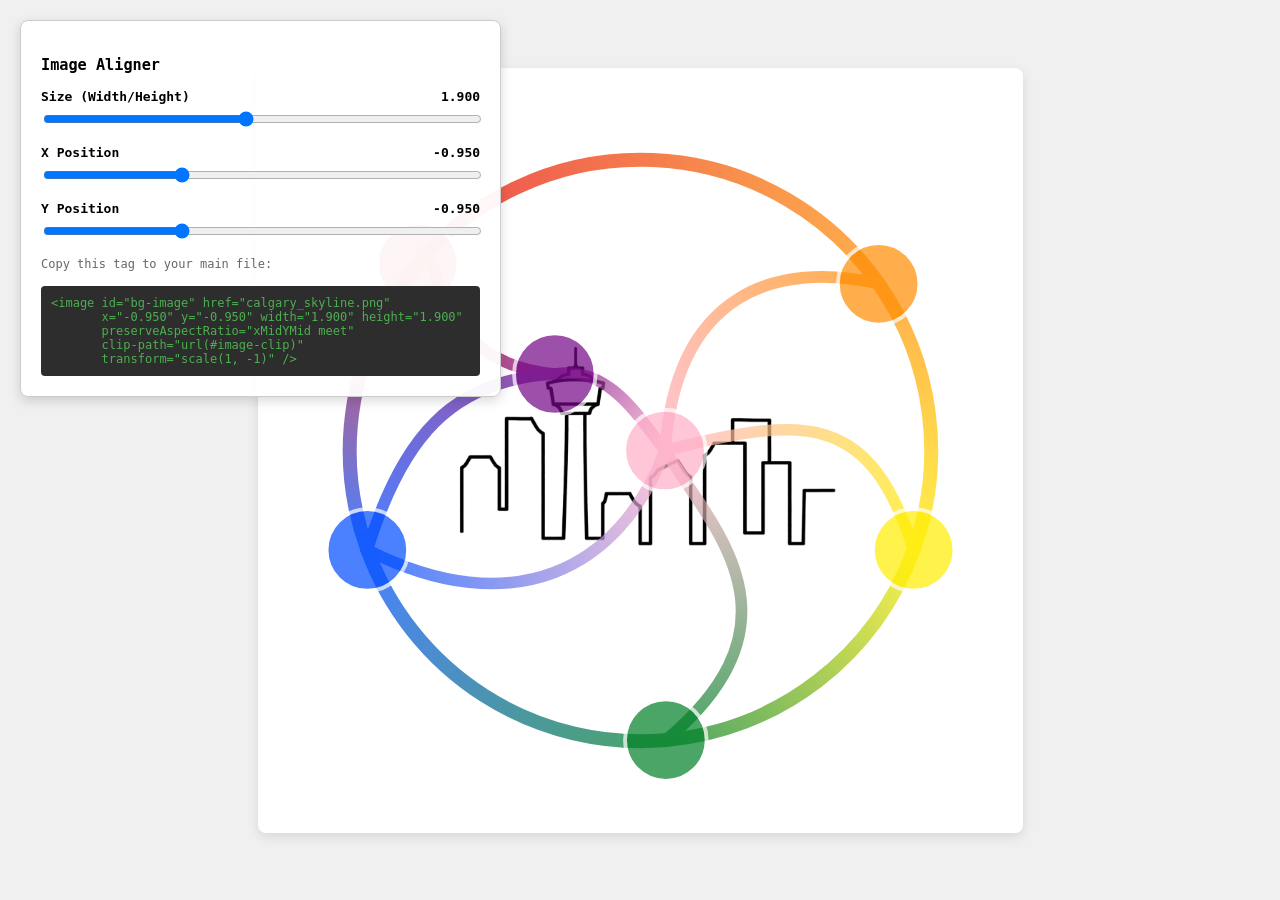
<file: image.html>
<!DOCTYPE html>
<html lang="en">
<head>
    <meta charset="UTF-8">
    <meta name="viewport" content="width=device-width, initial-scale=1.0">
    <title>Image Alignment Editor</title>
    <style>
        body {
            margin: 0;
            background-color: #f0f0f0;
            height: 100vh;
            font-family: monospace;
            display: flex;
            align-items: center;
            justify-content: center;
            overflow: hidden;
        }

        .svg-container {
            width: 85vmin;
            height: 85vmin;
            background: white;
            box-shadow: 0 4px 12px rgba(0,0,0,0.1);
            border-radius: 8px;
        }

        svg {
            width: 100%;
            height: 100%;
            overflow: visible;
        }

        /* Editor UI Panel */
        #editor-ui {
            position: fixed;
            top: 20px;
            left: 20px;
            background: rgba(255, 255, 255, 0.95);
            padding: 20px;
            border: 1px solid #ccc;
            border-radius: 8px;
            box-shadow: 0 4px 12px rgba(0,0,0,0.15);
            z-index: 100;
            min-width: 300px;
        }

        .control-group {
            margin-bottom: 15px;
        }

        .control-group label {
            display: flex;
            justify-content: space-between;
            font-weight: bold;
            margin-bottom: 5px;
        }

        input[type="range"] {
            width: 100%;
        }

        /* Output Box */
        #code-output {
            background: #2d2d2d;
            color: #4CAF50;
            padding: 10px;
            border-radius: 4px;
            white-space: pre-wrap;
            word-wrap: break-word;
            margin-top: 15px;
            font-size: 12px;
            user-select: all;
        }

        /* Graph Styles */
        .node { stroke: #ffffff; stroke-width: 0.0127; }
        path { fill: none; stroke-linecap: round; stroke-linejoin: round; }
        .outer-path { stroke-width: 0.0457; }
        .inner-path { stroke-width: 0.0381; }

        /* Dim the graph slightly so the image stands out while editing */
        #edges, #nodes { opacity: 0.7; pointer-events: none; }
    </style>
</head>
<body>

    <div id="editor-ui">
        <h3>Image Aligner</h3>
        
        <div class="control-group">
            <label><span>Size (Width/Height)</span> <span id="val-size">1.900</span></label>
            <input type="range" id="slider-size" min="0.1" max="4.0" step="0.01" value="1.9">
        </div>

        <div class="control-group">
            <label><span>X Position</span> <span id="val-x">-0.950</span></label>
            <input type="range" id="slider-x" min="-2.5" max="2.5" step="0.01" value="-0.95">
        </div>

        <div class="control-group">
            <label><span>Y Position</span> <span id="val-y">-0.950</span></label>
            <input type="range" id="slider-y" min="-2.5" max="2.5" step="0.01" value="-0.95">
        </div>

        <div style="font-size: 12px; color: #666; margin-top: 10px;">
            Copy this tag to your main file:
        </div>
        <div id="code-output"></div>
    </div>

    <div class="svg-container">
        <svg id="canvas" viewBox="-1.25 -1.25 2.5 2.5">
            <defs id="defs">
                <!-- Static clip path for editor -->
                <clipPath id="image-clip">
                    <circle id="bg-clip-circle" cx="0" cy="0" r="0.95" />
                </clipPath>
            </defs>
            <g id="scene" transform="scale(1, -1)">
                <!-- Target Image: "meet" ensures no cropping -->
                <image id="bg-image" href="calgary_skyline.png" 
                       x="-0.95" y="-0.95" width="1.9" height="1.9" 
                       preserveAspectRatio="xMidYMid meet" 
                       clip-path="url(#image-clip)" 
                       transform="scale(1, -1)" />

                <g id="edges"></g>
                <g id="nodes"></g>
            </g>
        </svg>
    </div>

    <script>
        // --- Editor Logic ---
        const bgImage = document.getElementById("bg-image");
        const sliderSize = document.getElementById("slider-size");
        const sliderX = document.getElementById("slider-x");
        const sliderY = document.getElementById("slider-y");
        
        const valSize = document.getElementById("val-size");
        const valX = document.getElementById("val-x");
        const valY = document.getElementById("val-y");
        const codeOutput = document.getElementById("code-output");

        function updateImage() {
            const size = parseFloat(sliderSize.value).toFixed(3);
            const x = parseFloat(sliderX.value).toFixed(3);
            const y = parseFloat(sliderY.value).toFixed(3);

            valSize.textContent = size;
            valX.textContent = x;
            valY.textContent = y;

            bgImage.setAttribute("width", size);
            bgImage.setAttribute("height", size);
            bgImage.setAttribute("x", x);
            bgImage.setAttribute("y", y);

            // Generate output code with "meet"
            const outputStr = `<image id="bg-image" href="calgary_skyline.png" \n       x="${x}" y="${y}" width="${size}" height="${size}" \n       preserveAspectRatio="xMidYMid meet" \n       clip-path="url(#image-clip)" \n       transform="scale(1, -1)" />`;
            codeOutput.textContent = outputStr;
        }

        sliderSize.addEventListener("input", updateImage);
        sliderX.addEventListener("input", updateImage);
        sliderY.addEventListener("input", updateImage);

        // Initialize output box
        updateImage();


        // --- Static Graph Render Logic (from previous files) ---
        const R = 0.95;
        const deg2rad = d => d * Math.PI / 180;
        const nodeScale = 1.333650793650794;
        
        const nodesData = {
            blue_1:  { angle: 140,  c: "#E40303", r: 0.10 * nodeScale },
            pink_1:  { angle: 35,   c: "#FF8C00", r: 0.10 * nodeScale },
            white_1: { angle: -20,  c: "#FFED00", r: 0.10 * nodeScale },
            pink_2:  { angle: -85,  c: "#008026", r: 0.10 * nodeScale },
            blue_2:  { angle: -160, c: "#004DFF", r: 0.10 * nodeScale },
            pink_3:  { x: -0.28, y: 0.25, c: "#750787", r: 0.10 * nodeScale }, 
            white_2: { x: 0.08,  y: 0.00, c: "#FFAFC8", r: 0.10 * nodeScale }, 
        };

        for (let key in nodesData) {
            if (nodesData[key].angle !== undefined) {
                nodesData[key].x = R * Math.cos(deg2rad(nodesData[key].angle));
                nodesData[key].y = R * Math.sin(deg2rad(nodesData[key].angle));
            }
        }

        const outerSegments = [
            { n1: "blue_1", n2: "pink_1" },
            { n1: "pink_1", n2: "white_1" },
            { n1: "white_1", n2: "pink_2" },
            { n1: "pink_2", n2: "blue_2" },
            { n1: "blue_2", n2: "blue_1" }
        ];

        const innerCurves = [
            { n1: "pink_3", n2: "blue_1", cp1: [-0.7521013618953039, 0.2909987232231521], cp2: [-0.65, 0.8] },
            { n1: "pink_3", n2: "white_2", cp1: [-0.1, 0.28], cp2: [0.0, 0.1] },
            { n1: "white_2", n2: "pink_1", cp1: [0.11681621506596729, 0.5215278762945097], cp2: [0.45, 0.62] },
            { n1: "white_2", n2: "white_1", cp1: [0.5483195015841495, 0.11957960940086076], cp2: [0.75, 0.12] },
            { n1: "white_2", n2: "pink_2", cp1: [0.23503629356409972, -0.2528136378682557], cp2: [0.5542305055090564, -0.5542748380384923] },
            { n1: "blue_2", n2: "white_2", cp1: [-0.4151741381756273, -0.5660968458883056], cp2: [-0.06642490660613733, -0.38876672814110735] },
            { n1: "blue_2", n2: "pink_3", cp1: [-0.781656381519837, 0.03682555445216806], cp2: [-0.6220592755473586, 0.2318886839740859] }
        ];

        const defs = document.getElementById("defs");
        const edgesG = document.getElementById("edges");
        const nodesG = document.getElementById("nodes");
        let edgeCounter = 0;

        function createEdge(edgeData, isOuter) {
            let id = "edge-" + (edgeCounter++);
            
            let grad = document.createElementNS("http://www.w3.org/2000/svg", "linearGradient");
            grad.id = "grad-" + id;
            grad.setAttribute("gradientUnits", "userSpaceOnUse");

            let stop1 = document.createElementNS("http://www.w3.org/2000/svg", "stop");
            stop1.setAttribute("offset", "0%");
            stop1.setAttribute("stop-color", nodesData[edgeData.n1].c);

            let stop2 = document.createElementNS("http://www.w3.org/2000/svg", "stop");
            stop2.setAttribute("offset", "100%");
            stop2.setAttribute("stop-color", nodesData[edgeData.n2].c);

            grad.appendChild(stop1);
            grad.appendChild(stop2);
            defs.appendChild(grad);

            let path = document.createElementNS("http://www.w3.org/2000/svg", "path");
            path.setAttribute("stroke", `url(#grad-${id})`);
            path.setAttribute("class", isOuter ? "outer-path" : "inner-path");
            edgesG.appendChild(path);

            return { path, grad, data: edgeData, isOuter };
        }

        let animatedEdges = [];
        outerSegments.forEach(seg => animatedEdges.push(createEdge(seg, true)));
        innerCurves.forEach(seg => animatedEdges.push(createEdge(seg, false)));

        let animatedNodes = [];
        for (let key in nodesData) {
            let circle = document.createElementNS("http://www.w3.org/2000/svg", "circle");
            circle.setAttribute("fill", nodesData[key].c);
            circle.setAttribute("r", nodesData[key].r);
            circle.setAttribute("class", "node");
            nodesG.appendChild(circle);
            animatedNodes.push({ circle, data: nodesData[key] });
        }

        // Render Graph fully expanded (progress = 1.0)
        function renderStaticGraph() {
            const p = 1.0; 

            animatedNodes.forEach(n => {
                n.circle.setAttribute("cx", n.data.x * p);
                n.circle.setAttribute("cy", n.data.y * p);
            });

            animatedEdges.forEach(e => {
                let n1 = nodesData[e.data.n1];
                let n2 = nodesData[e.data.n2];

                let x1 = n1.x * p, y1 = n1.y * p;
                let x2 = n2.x * p, y2 = n2.y * p;

                e.grad.setAttribute("x1", x1);
                e.grad.setAttribute("y1", y1);
                e.grad.setAttribute("x2", x2);
                e.grad.setAttribute("y2", y2);

                if (e.isOuter) {
                    let radius = R * p;
                    e.path.setAttribute("d", `M ${x1} ${y1} A ${radius} ${radius} 0 0 0 ${x2} ${y2}`);
                } else {
                    let cx1 = e.data.cp1[0] * p, cy1 = e.data.cp1[1] * p;
                    let cx2 = e.data.cp2[0] * p, cy2 = e.data.cp2[1] * p;
                    e.path.setAttribute("d", `M ${x1} ${y1} C ${cx1} ${cy1}, ${cx2} ${cy2}, ${x2} ${y2}`);
                }
            });
        }
        
        renderStaticGraph();

    </script>
</body>
</html>
</file>
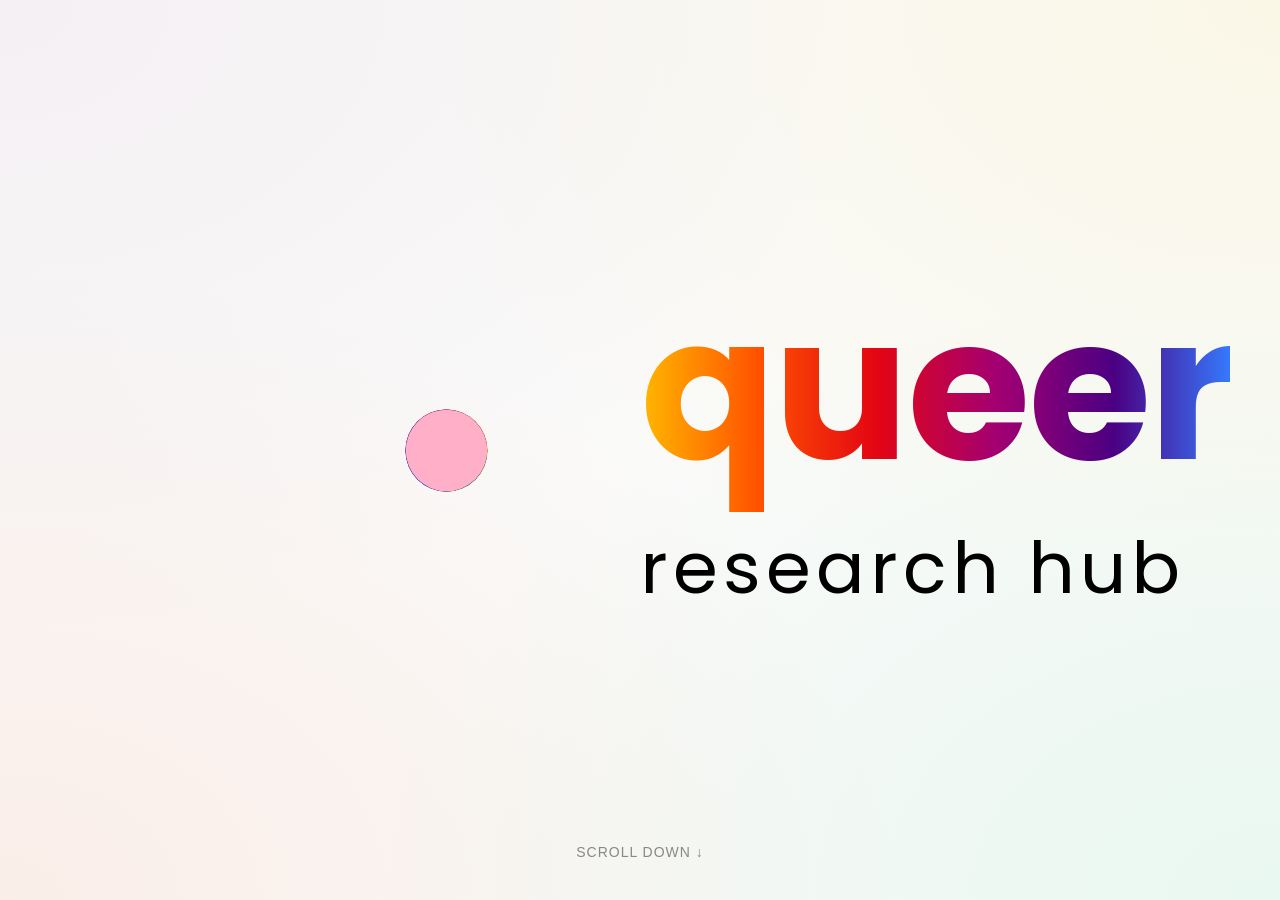
<file: logo.html>
<!DOCTYPE html>
<html lang="en">
<head>
    <meta charset="UTF-8">
    <meta name="viewport" content="width=device-width, initial-scale=1.0">
    <title>Welcome to the Queer Research Hub!</title>
    
    <!-- Import Poppins font from Google Fonts -->
    <link rel="preconnect" href="https://fonts.googleapis.com">
    <link rel="preconnect" href="https://fonts.gstatic.com" crossorigin>
    <link href="https://fonts.googleapis.com/css2?family=Poppins:wght@400;600;700&display=swap" rel="stylesheet">
    
    <style>
        body {
            margin: 0;
            /* New aesthetic background: warm off-white with soft ambient color blobs matching the real site's cards (lilac, yellow, mint, coral) */
            background-color: #FAFAF9;
            background-image: 
                radial-gradient(at 0% 0%, rgba(200, 162, 200, 0.12) 0px, transparent 50%),   /* Lilac */
                radial-gradient(at 100% 0%, rgba(253, 224, 71, 0.10) 0px, transparent 50%),  /* Yellow */
                radial-gradient(at 100% 100%, rgba(110, 231, 183, 0.12) 0px, transparent 50%), /* Mint */
                radial-gradient(at 0% 100%, rgba(255, 127, 80, 0.10) 0px, transparent 50%);  /* Coral */
            height: 100vh; /* Locked to exactly 1 screen height */
            overflow: hidden; /* Removes the browser scrollbar entirely */
            font-family: sans-serif;
        }

        /* New Welcome Text Style */
        #welcome-text {
            position: fixed;
            top: 40px;
            left: 50%;
            transform: translateX(-50%);
            font-family: 'Poppins', sans-serif;
            font-weight: 600;
            font-size: 56px;
            color: #111; /* Dark grey/black for contrast */
            letter-spacing: 2px;
            z-index: 10;
            pointer-events: none;
        }

        /* Container for the logo text on the right */
        #logo-container {
            position: fixed;
            display: flex;
            flex-direction: column;
            align-items: flex-start; /* Left aligns 'queer' and 'research hub' to each other */
            z-index: 10;
            pointer-events: none;


            left: 50%;
            right: auto;
            top: 50%;
            transform: translateY(-50%);

        }


        /* Updated Queer Text Style (matching the image) */
        #queer-text {
            font-family: 'Poppins', sans-serif;
            font-weight: 700; /* Made slightly bolder to match the logo */
            font-size: 200px; /* Increased size to match visual weight */
            letter-spacing: -2px; /* Tighter letter spacing like the logo */
            text-transform: lowercase;
            line-height: 1.1;
            padding-bottom: 15px;
            /* Logo rainbow gradient (Yellow -> Orange -> Red -> Purple -> Blue) */
            background: linear-gradient(90deg, #FFB800 0%, #FF5200 20%, #E30513 40%, #A40071 60%, #4B0082 80%, #357BFF 100%);
            -webkit-background-clip: text;
            -webkit-text-fill-color: transparent;
        }

        /* New Research Hub Text Style */
        #research-text {
            font-family: 'Poppins', sans-serif;
            font-weight: 400;
            font-size: 72px;
            color: black; /* Very faint grey to mimic the image's low-contrast look, adjust to #333 if you want it more visible on white */
            letter-spacing: 5px; /* Spaced out heavily */
            text-transform: lowercase;
            margin-top: 0; /* Pulls it tighter to the 'queer' text */
            padding-left: 0; /* Slight offset */
        }

        #scroll-hint {
            position: fixed;
            bottom: 40px;
            left: 50%;
            transform: translateX(-50%);
            color: #888;
            font-size: 14px;
            letter-spacing: 1px;
            z-index: 10;
            pointer-events: none;
            transition: opacity 0.3s;
        }

        .container {
            width: 100vw;
            height: 100vh;
            display: flex;
            align-items: center;
            justify-content: flex-start; 
            padding-left: 5vw; 
            box-sizing: border-box; 
        }

        svg {
            width: 85vmin;
            height: 85vmin;
            overflow: visible;
        }

        .node {
            stroke: #ffffff;
            stroke-width: 0.0127; 
            stroke-opacity: 0; 
            transition: stroke-opacity 0.2s ease;
        }

        #nodes.show-buffer .node {
            stroke-opacity: 1;
        }

        path {
            fill: none;
            stroke-linecap: round;
            stroke-linejoin: round;
        }

        .outer-path {
            stroke-width: 0.0457;
        }

        .inner-path {
            stroke-width: 0.0381;
        }
    </style>
</head>
<body>

    <!-- <div id="welcome-text">Welcome to the...</div> -->
    
    <!-- Updated Right Side Text -->
    <div id="logo-container">
        <div id="queer-text">queer</div>
        <div id="research-text">research hub</div>
    </div>

    <div id="scroll-hint">SCROLL DOWN ↓</div>

    <div class="container">
        <svg id="canvas" viewBox="-1.25 -1.25 2.5 2.5">
            <defs id="defs">
                <clipPath id="image-clip">
                    <circle id="bg-clip-circle" cx="0" cy="0" r="0" />
                </clipPath>
            </defs>
            <g id="scene" transform="scale(1, -1)">
                <image id="bg-image" href="assets/calgary_skyline.png" 
                    x="-0.980" y="-0.730" width="2.030" height="2.030" 
                    preserveAspectRatio="xMidYMid meet" 
                    clip-path="url(#image-clip)" 
                    transform="scale(1, -1)" />

                <g id="edges"></g>
                <g id="nodes"></g>
            </g>
        </svg>
    </div>

    <script>
        // --- 1. Define Data & Scale Logic ---
        const R = 0.95;
        const deg2rad = d => d * Math.PI / 180;
        
        const nodeScale = 1.333650793650794;
        
        const nodesData = {
            blue_1:  { angle: 140,  c: "#E40303", r: 0.10 * nodeScale },
            pink_1:  { angle: 35,   c: "#FF8C00", r: 0.10 * nodeScale },
            white_1: { angle: -20,  c: "#FFED00", r: 0.10 * nodeScale },
            pink_2:  { angle: -85,  c: "#008026", r: 0.10 * nodeScale },
            blue_2:  { angle: -160, c: "#004DFF", r: 0.10 * nodeScale },
            pink_3:  { x: -0.28, y: 0.25, c: "#750787", r: 0.10 * nodeScale }, 
            white_2: { x: 0.08,  y: 0.00, c: "#FFAFC8", r: 0.10 * nodeScale }, 
        };

        for (let key in nodesData) {
            if (nodesData[key].angle !== undefined) {
                nodesData[key].x = R * Math.cos(deg2rad(nodesData[key].angle));
                nodesData[key].y = R * Math.sin(deg2rad(nodesData[key].angle));
            }
        }

        const outerSegments = [
            { n1: "blue_1", n2: "pink_1" },
            { n1: "pink_1", n2: "white_1" },
            { n1: "white_1", n2: "pink_2" },
            { n1: "pink_2", n2: "blue_2" },
            { n1: "blue_2", n2: "blue_1" }
        ];

        const innerCurves = [
            { n1: "pink_3", n2: "blue_1", cp1: [-0.7521013618953039, 0.2909987232231521], cp2: [-0.65, 0.8] },
            { n1: "pink_3", n2: "white_2", cp1: [-0.1, 0.28], cp2: [0.0, 0.1] },
            { n1: "white_2", n2: "pink_1", cp1: [0.11681621506596729, 0.5215278762945097], cp2: [0.45, 0.62] },
            { n1: "white_2", n2: "white_1", cp1: [0.5483195015841495, 0.11957960940086076], cp2: [0.75, 0.12] },
            { n1: "white_2", n2: "pink_2", cp1: [0.23503629356409972, -0.2528136378682557], cp2: [0.5542305055090564, -0.5542748380384923] },
            { n1: "blue_2", n2: "white_2", cp1: [-0.4151741381756273, -0.5660968458883056], cp2: [-0.06642490660613733, -0.38876672814110735] },
            { n1: "blue_2", n2: "pink_3", cp1: [-0.781656381519837, 0.03682555445216806], cp2: [-0.6220592755473586, 0.2318886839740859] }
        ];

        // --- 2. Build SVG Hierarchy ---
        const defs = document.getElementById("defs");
        const edgesG = document.getElementById("edges");
        const nodesG = document.getElementById("nodes");
        const bgClipCircle = document.getElementById("bg-clip-circle");
        let edgeCounter = 0;

        function createEdge(edgeData, isOuter) {
            let id = "edge-" + (edgeCounter++);
            
            let grad = document.createElementNS("http://www.w3.org/2000/svg", "linearGradient");
            grad.id = "grad-" + id;
            grad.setAttribute("gradientUnits", "userSpaceOnUse");

            let stop1 = document.createElementNS("http://www.w3.org/2000/svg", "stop");
            stop1.setAttribute("offset", "0%");
            stop1.setAttribute("stop-color", nodesData[edgeData.n1].c);

            let stop2 = document.createElementNS("http://www.w3.org/2000/svg", "stop");
            stop2.setAttribute("offset", "100%");
            stop2.setAttribute("stop-color", nodesData[edgeData.n2].c);

            grad.appendChild(stop1);
            grad.appendChild(stop2);
            defs.appendChild(grad);

            let path = document.createElementNS("http://www.w3.org/2000/svg", "path");
            path.setAttribute("stroke", `url(#grad-${id})`);
            path.setAttribute("class", isOuter ? "outer-path" : "inner-path");
            edgesG.appendChild(path);

            return { path, grad, data: edgeData, isOuter };
        }

        let animatedEdges = [];
        outerSegments.forEach(seg => animatedEdges.push(createEdge(seg, true)));
        innerCurves.forEach(seg => animatedEdges.push(createEdge(seg, false)));

        let animatedNodes = [];
        for (let key in nodesData) {
            let circle = document.createElementNS("http://www.w3.org/2000/svg", "circle");
            circle.setAttribute("fill", nodesData[key].c);
            circle.setAttribute("r", nodesData[key].r);
            circle.setAttribute("class", "node");
            nodesG.appendChild(circle);
            animatedNodes.push({ circle, data: nodesData[key] });
        }

        // --- 3. Animation Render Logic ---
        function renderGraph(progress) {
            const p = Math.max(0.001, progress); 
            
            let currentOuterRadius = R * p;
            bgClipCircle.setAttribute("r", currentOuterRadius);

            animatedNodes.forEach(n => {
                n.circle.setAttribute("cx", n.data.x * p);
                n.circle.setAttribute("cy", n.data.y * p);
            });

            animatedEdges.forEach(e => {
                let n1 = nodesData[e.data.n1];
                let n2 = nodesData[e.data.n2];

                let x1 = n1.x * p, y1 = n1.y * p;
                let x2 = n2.x * p, y2 = n2.y * p;

                e.grad.setAttribute("x1", x1);
                e.grad.setAttribute("y1", y1);
                e.grad.setAttribute("x2", x2);
                e.grad.setAttribute("y2", y2);

                if (e.isOuter) {
                    e.path.setAttribute("d", `M ${x1} ${y1} A ${currentOuterRadius} ${currentOuterRadius} 0 0 0 ${x2} ${y2}`);
                } else {
                    let cx1 = e.data.cp1[0] * p, cy1 = e.data.cp1[1] * p;
                    let cx2 = e.data.cp2[0] * p, cy2 = e.data.cp2[1] * p;
                    e.path.setAttribute("d", `M ${x1} ${y1} C ${cx1} ${cy1}, ${cx2} ${cy2}, ${x2} ${y2}`);
                }
            });
        }

        // --- 4. Virtual Scroll Handling ---
        const scrollHint = document.getElementById("scroll-hint");
        
        let scrollProgress = 0;
        let isLocked = false;

        function updateAnimation() {
            scrollHint.style.opacity = scrollProgress > 0.05 ? "0" : "1";

            if (scrollProgress > 0.05) {
                nodesG.classList.add("show-buffer");
            } else {
                nodesG.classList.remove("show-buffer");
            }

            let easeOut = 1 - Math.pow(1 - scrollProgress, 3);
            renderGraph(easeOut);

            if (scrollProgress === 1 && !isLocked) {
                isLocked = true; 
                
                setTimeout(() => {
                    window.location.href = 'index.html';
                }, 3000); 
            }
        }

        window.addEventListener("wheel", (e) => {
            if (isLocked) return; 

            scrollProgress += e.deltaY * 0.0015;
            scrollProgress = Math.max(0, Math.min(1, scrollProgress));
            
            updateAnimation();
        });

        let lastTouchY = 0;
        window.addEventListener("touchstart", (e) => {
            if (isLocked) return;
            lastTouchY = e.touches[0].clientY;
        });
        
        window.addEventListener("touchmove", (e) => {
            if (isLocked) return; 

            let currentTouchY = e.touches[0].clientY;
            let deltaY = lastTouchY - currentTouchY;
            
            scrollProgress += deltaY * 0.003; 
            scrollProgress = Math.max(0, Math.min(1, scrollProgress));
            
            lastTouchY = currentTouchY;
            updateAnimation();
        });

        updateAnimation();

    </script>
</body>
</html>
</file>
